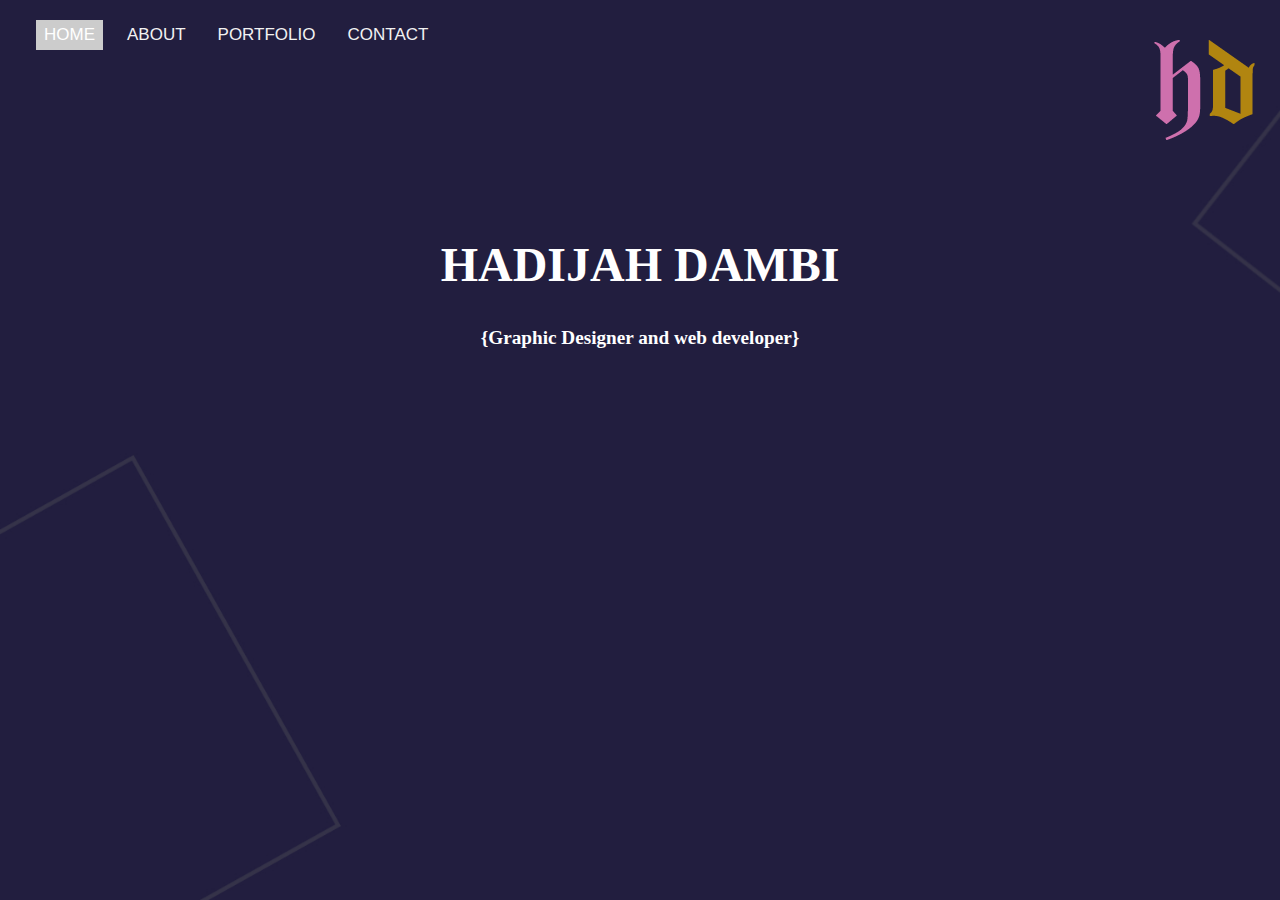
<file: Index.html>
<!DOCTYPE html>
<html lang="en">
<head>
    <meta charset="UTF-8">
    <meta name="viewport" content="width=device-width, initial-scale=1">
    <title>Hadijah Dambi</title>
    <link rel="stylesheet" href="https://unpkg.com/aos@next/dist/aos.css" />
    <link rel="stylesheet" href="https://use.fontawesome.com/releases/v5.7.2/css/all.css" integrity="sha384-fnmOCqbTlWIlj8LyTjo7mOUStjsKC4pOpQbqyi7RrhN7udi9RwhKkMHpvLbHG9Sr" crossorigin="anonymous">
    <link rel="stylesheet" href="https://cdnjs.cloudflare.com/ajax/libs/font-awesome/4.7.0/css/font-awesome.min.css">
      <link href='https://fonts.googleapis.com/css?family=Roboto:400,300,500,100' rel='stylesheet' type='main.css'>
<link rel="stylesheet" type="text/css" href="css/normalize.css">
<link rel="stylesheet" type="text/css" href="css/main.css">
    </head>
    <div class="me">
    <img src="images/logo.png">
    </div>
<body>
    <header>
        <div class="topnav" id="myTopnav">
  <a href="index.html" class="active">HOME</a>
  <a href="about.html">ABOUT</a>
  <a href="portfolio.html">PORTFOLIO</a>
  <a href="Contact.html">CONTACT</a>
  <a href="javascript:void(0);" class="icon" onclick="myFunction()">
    <i class="fa fa-bars"></i>
  </a>
  
</div>
<div class="landing-text">
        <h1><font size="15">HADIJAH DAMBI</font></h1>
        <h2>{Graphic Designer and web developer}</h2>
        
    </div>
</header>
<!-- on class="Contact" id="Contact">
                   <div class="container">
                   <div class="section-heading">
                     <<section class="about" id="about">
                    <div class="about-heading">
                        <h1>About</h1>
                        <h6>Myself</h6>
                    </div>
                    <p>
                        Lorem ipsum dolor sit amet, consectetur adipisicing elit, sed do eiusmod
                        tempor incididunt ut labore et dolore magna aliqua. Ut enim ad minim veniam,
                        quis nostrud exercitation ullamco laboris nisi ut aliquip ex ea commodo
                        consequat. Duis aute irure dolor in reprehenderit in voluptate velit esse
                        cillum dolore eu fugiat nulla pariatur. Excepteur sint occaecat cupidatat non
                        proident, sunt in culpa qui officia deserunt mollit anim id est laborum.
                    </p>
                     
                </div>
              
        </div>

    </section>
     <section class="services" id="services">
        <div class="container">
            <div class="section-heading">
                <h1>services</h1>
                <h6>What i can do for you</h6>
            </div>
            <div class="my-skills">
            <div class="skills">
            <div class="icon-container">
            <l class="fas fa-layer-group"> </l>
            </div>
            <h1>Web Design</h1>

            <p> Lorem ipsum dolor sit amet, consectetur adipisicing elit
             Lorem ipsum dolor sit amet, consectetur adipisicing elit</p>

             <div class="skills">
            <div class="icon-container">
            <l class="fas fa-code"> </l>
            </div>
            <h1>Web Development</h1>

            <p> Lorem ipsum dolor sit amet, consectetur adipisicing elit
             Lorem ipsum dolor sit amet, consectetur adipisicing elit</p>

             <div class="skills">
            <div class="icon-container">
            <l class="fas fa-chart-bar"> </l>
            </div>
            <h1>product strategy</h1>

            <p> Lorem ipsum dolor sit amet, consur adipisicing elit
             Lorem ipsum dolor sit amet, consectetur adipisicing elitectet
         </p>



                    
            </div>

            <section class="portfolio" id="portfolio">
                   <div class="container">
                   <div class="section-heading">
                     <h1>portfolio</h1>
                     <h6>view some of my recent work</h6>
            </div>
        </div>
    </section>
    <div class="portfolio-item">
        <div class="portfolio-img has-margin-right">

            <img src="images/Halloween.jpg" alt="">
            <div class="portfolio-description">
            <h6>Web Design</h6>
            <h1>Blog Website</h1>
             <p>
                Lorem ipsum dolor sit amet, consur adipisicing elit
             Lorem ipsum dolor sit amet, consectetur adipisicing elitectet
                 
             </p>
             <a href="#" class="cta">View Details</a>
             <div class="portfolio-description has-margin-right">
            <h6>Web Design</h6>
            <h1>Product Layout</h1>
             <p>
                Lorem ipsum dolor sit amet, consur adipisicing elit
             Lorem ipsum dolor sit amet, consectetur adipisicing elitectet
                 
             </p>
             <a href="#" class="cta">View Details</a>


            <img src="images/cover2.jpg" alt="">
            

            
        </div>
        
            <img src="images/akirachix card.jpg" alt="" >
            
        </div>
        <div class="portfolio-description">
            <h6>Web Design</h6>
            <h1>Product Sketch</h1>
             <p>
                Lorem ipsum dolor sit amet, consur adipisicing elit
             Lorem ipsum dolor sit amet, consectetur adipisicing elitectet
                 
             </p>
             <a href="#" class="cta">View Details</a>

            
        </div>

            <section class="Experience" id="Experience">
                   <div class="container">
                   <div class="section-heading">
                     <h1>    Experience  </h1>
                      <h6>past and current project</h6>
            </div>
        </div>
    </section>
    <div class="timeline">
        <ul>
            <li class="date" data.date="January-present">
                <h1>Google</h1>
                <p>
                  Lorem ipsum dolor sit amet, consur adipisicing elit
                  Lorem ipsum dolor sit amet, consectetur adipisicing elitectet   
                </p>
                
            </li>
    
   </ul>
        
    </div>
     <div class="timeline">
        <ul>
            <li class="date" data.date="January-present">
                <h1>Facebook</h1>
                <p>
                  Lorem ipsum dolor sit amet, consur adipisicing elit
                  Lorem ipsum dolor sit amet, consectetur adipisicing elitectet   
                </p>
                
            </li>
    
   </ul>
        
    </div>
     <div class="timeline">
        <ul>
            <li class="date" data.date="January-present">
                <h1>Microsoft</h1>
                <p>
                  Lorem ipsum dolor sit amet, consur adipisicing elit
                  Lorem ipsum dolor sit amet, consectetur adipisicing elitectet   
                </p>
                
            </li>
    
   </ul>
        
     </div>
     </div>
     </div>
     </div>
     </section> -->
      <!-- <sectih1> Contact</h1>
                      <h6>Let's work together</h6>
            </div>
            <form action="">
                <label for="name">Name:</label>
                <input type="text" id="Name"name="name" placeholder="Enter your name... "required>
                 <label for="Email">Email:</label>
                <input type="text" id="Email"email="email" placeholder="Enter your email... "required>
                <label for="Service">Services:</label>
                <select name="services" id="">
                   <option value="Web Design"></option>
                   <option value="Web Development"></option>
                   <option value="Web Design/Development"></option>
                </select>
                <label for="Subject">Subject:</label>
                <textarea name="Subject" id="Subject" cols="10" rows="10"></textarea>
                <input type="submit" name="submit">
            </form>
        </div>
    </section> -->
    <!-- <footer class="Copyright">
        <div class="up" id="up">
            <i class="fas fa-chervon.up"></i>
            <p>&copyright;Hadijah Dambi 2019</p>
            
        </div>
    </footer> -->
</div>
</div>
</div>
</section>
</div>
</section>


  <script src="https://ajax.googleapis.com/ajax/libs/jquery/3.3.1/jquery.min.js"></script>
    <script src="https://unpkg.com/aos@next/dist/aos.js"></script>
    <script src="main.js"></script>
</body>
</html>
</file>
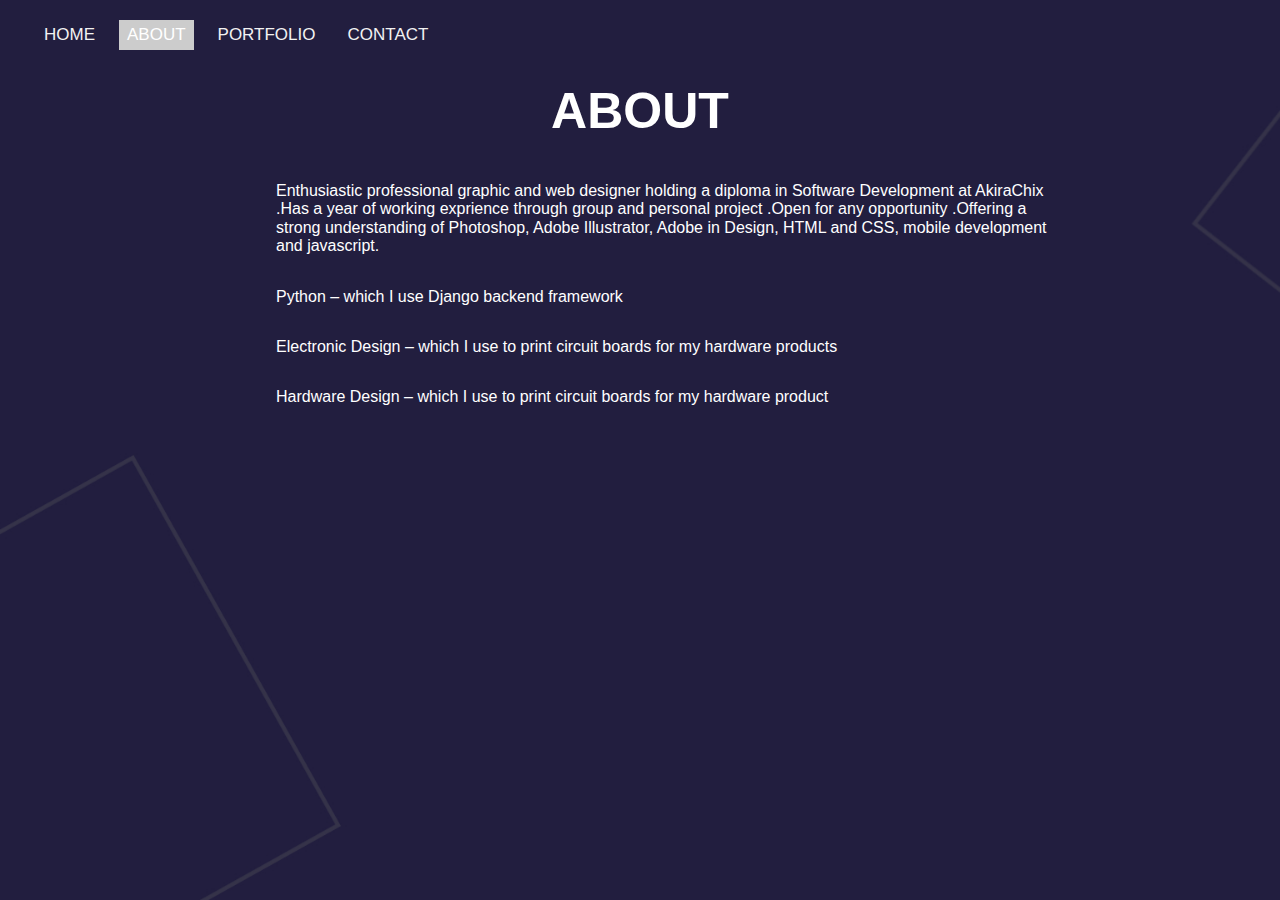
<file: about.html>
<!DOCTYPE html>
<html lang="en">
<head>
    <meta charset="UTF-8">
    <meta name="viewport" content="width=device-width, initial-scale=1">
    <title>Hadijah Dambi</title>
    <link rel="stylesheet" href="https://unpkg.com/aos@next/dist/aos.css" />
    <link rel="stylesheet" href="https://use.fontawesome.com/releases/v5.7.2/css/all.css" integrity="sha384-fnmOCqbTlWIlj8LyTjo7mOUStjsKC4pOpQbqyi7RrhN7udi9RwhKkMHpvLbHG9Sr" crossorigin="anonymous">
    <link rel="stylesheet" href="https://cdnjs.cloudflare.com/ajax/libs/font-awesome/4.7.0/css/font-awesome.min.css">
    
<link rel="stylesheet" type="text/css" href="css/normalize.css">
<link rel="stylesheet" type="text/css" href="css/main.css">
    </head>
<body>
    <header>
        <div class="topnav" id="myTopnav">
  <a href="index.html" >HOME</a>
  <a href="about.html" class="active">ABOUT</a>
  <a href="portfolio.html">PORTFOLIO</a>
  <a href="Contact.html">CONTACT</a>
  <a href="javascript:void(0);" class="icon" onclick="myFunction()">
    <i class="fa fa-bars"></i>
  </a>
</div>
</header>

<section class="about" id="about">
  <div class="dambi">
        <!-- <img src="images/dambi.jpg" style="float: right;margin: right 10px;"> -->
        </div>
                    <div class="about-heading">
                        <h1>About</h1>
                        <!-- <h4>Myself</h4> -->
                        

                    </div>
                    <p>
                        Enthusiastic professional graphic and web designer holding a diploma in Software Development at AkiraChix  .Has a year of working exprience through group and personal project .Open for any opportunity .Offering a strong understanding of Photoshop,  Adobe Illustrator, Adobe in Design, HTML and CSS, mobile development and javascript.
                        <p>Python – which I use Django backend framework</p>
                   <p> Electronic Design – which I use to print circuit boards for
                    my hardware products</p>
                    <p>Hardware Design – which I use to  print circuit boards for my hardware product</p>

                    </p>
                    
                 <!--    <h4>Academic Qualification</h4>
                      
                   <p> Graphic Design – which I use Adobe Illustrator, Photoshop and Indesign</p> 
                    <p>HTML CSS – I use it in Web development</p>
                    <p>JavaScript – which I use react frontend framework</p>
                    <p>Mobile Development - Developing mobile apps using android</p>
                    
                    </p> -->
                     
                </div>
              
        </div>

    </section>
    </body>
    </html>
</file>
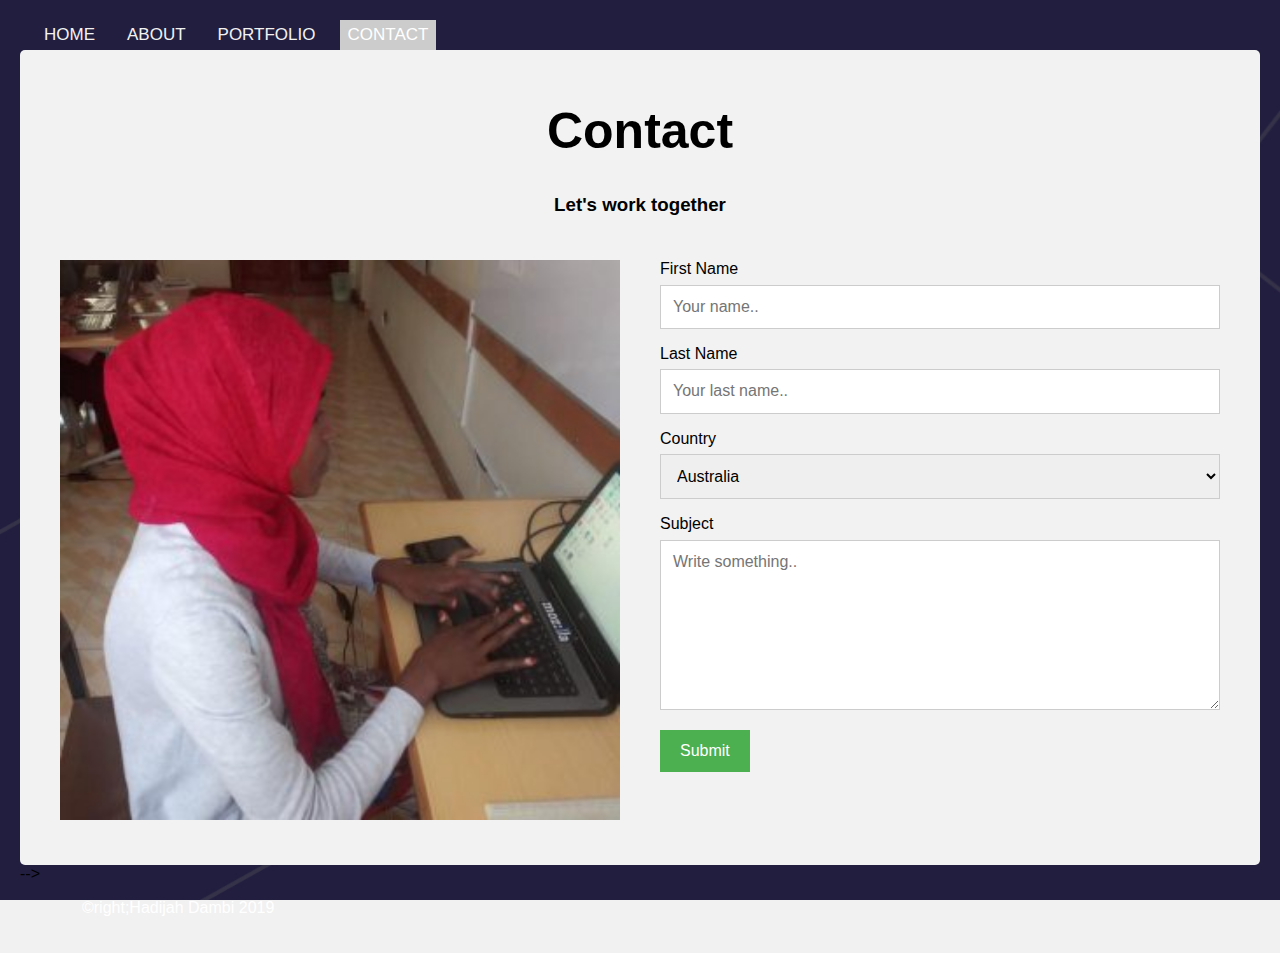
<file: contact.html>
<!DOCTYPE html>
<html lang="en">
<head>
    <meta charset="UTF-8">
    <meta name="viewport" content="width=device-width, initial-scale=1">
    <title>Hadijah Dambi</title>
    <link rel="stylesheet" href="https://unpkg.com/aos@next/dist/aos.css" />
    <link rel="stylesheet" href="https://use.fontawesome.com/releases/v5.7.2/css/all.css" integrity="sha384-fnmOCqbTlWIlj8LyTjo7mOUStjsKC4pOpQbqyi7RrhN7udi9RwhKkMHpvLbHG9Sr" crossorigin="anonymous">
    <link rel="stylesheet" href="https://cdnjs.cloudflare.com/ajax/libs/font-awesome/4.7.0/css/font-awesome.min.css">
    <link rel="stylesheet" href="https://cdnjs.cloudflare.com/ajax/libs/font-awesome/4.7.0/css/font-awesome.min.css">


    
<link rel="stylesheet" type="text/css" href="css/normalize.css">
<link rel="stylesheet" type="text/css" href="css/main.css">
    </head>
<body>
  <header>
          <div class="topnav" id="myTopnav">
  <a href="index.html" >HOME</a>
  <a href="about.html" >ABOUT</a>
  <a href="portfolio.html">PORTFOLIO</a>
  <a href="Contact.html" class="active">CONTACT</a>
  <a href="javascript:void(0);" class="icon" onclick="myFunction()">
    <i class="fa fa-bars"></i>
  </a>
</div>

  </header>
    <section class="Contact" id="Contact">
      <div class="container">
      <div class="section-heading">
                                    
      <div class="container">
  <div style="text-align:center">
    <h1>Contact</h1>
    <h3>Let's work together</h3>
    
  </div>
  <div class="row">
    <div class="column">
      <img src="images/hadijah.jpg" style="width:100%">
    </div>
    <div class="column">
      <form action="/action_page.php">
        <label for="fname">First Name</label>
        <input type="text" id="fname" name="firstname" placeholder="Your name..">
        <label for="lname">Last Name</label>
        <input type="text" id="lname" name="lastname" placeholder="Your last name..">
        <label for="country">Country</label>
        <select id="country" name="country">
          <option value="australia">Australia</option>
          <option value="canada">Canada</option>
          <option value="usa">USA</option>
          <option value="kenya">KENYA</option>
          <option value="uganda">uganda</option>
          <option value="tanzania">TANZANIA</option>
          <option value="burudi">BURUDI</option>
          <option value="drc">DRC</option>
        </select>
        <label for="subject">Subject</label>
        <textarea id="subject" name="subject" placeholder="Write something.." style="height:170px"></textarea>
        <input type="submit" value="Submit">
      </form>
    </div>
  </div>
</div>

    </section>
    </section> -->
  <!-- s -->
    <footer class="Copyright">
        <div class="up" id="up">
            <i class="fas fa-chervon.up"></i>
            <p>&copyright;Hadijah Dambi 2019</p>
            
        </div>
    </footer>
  </body>
  </html>
</file>
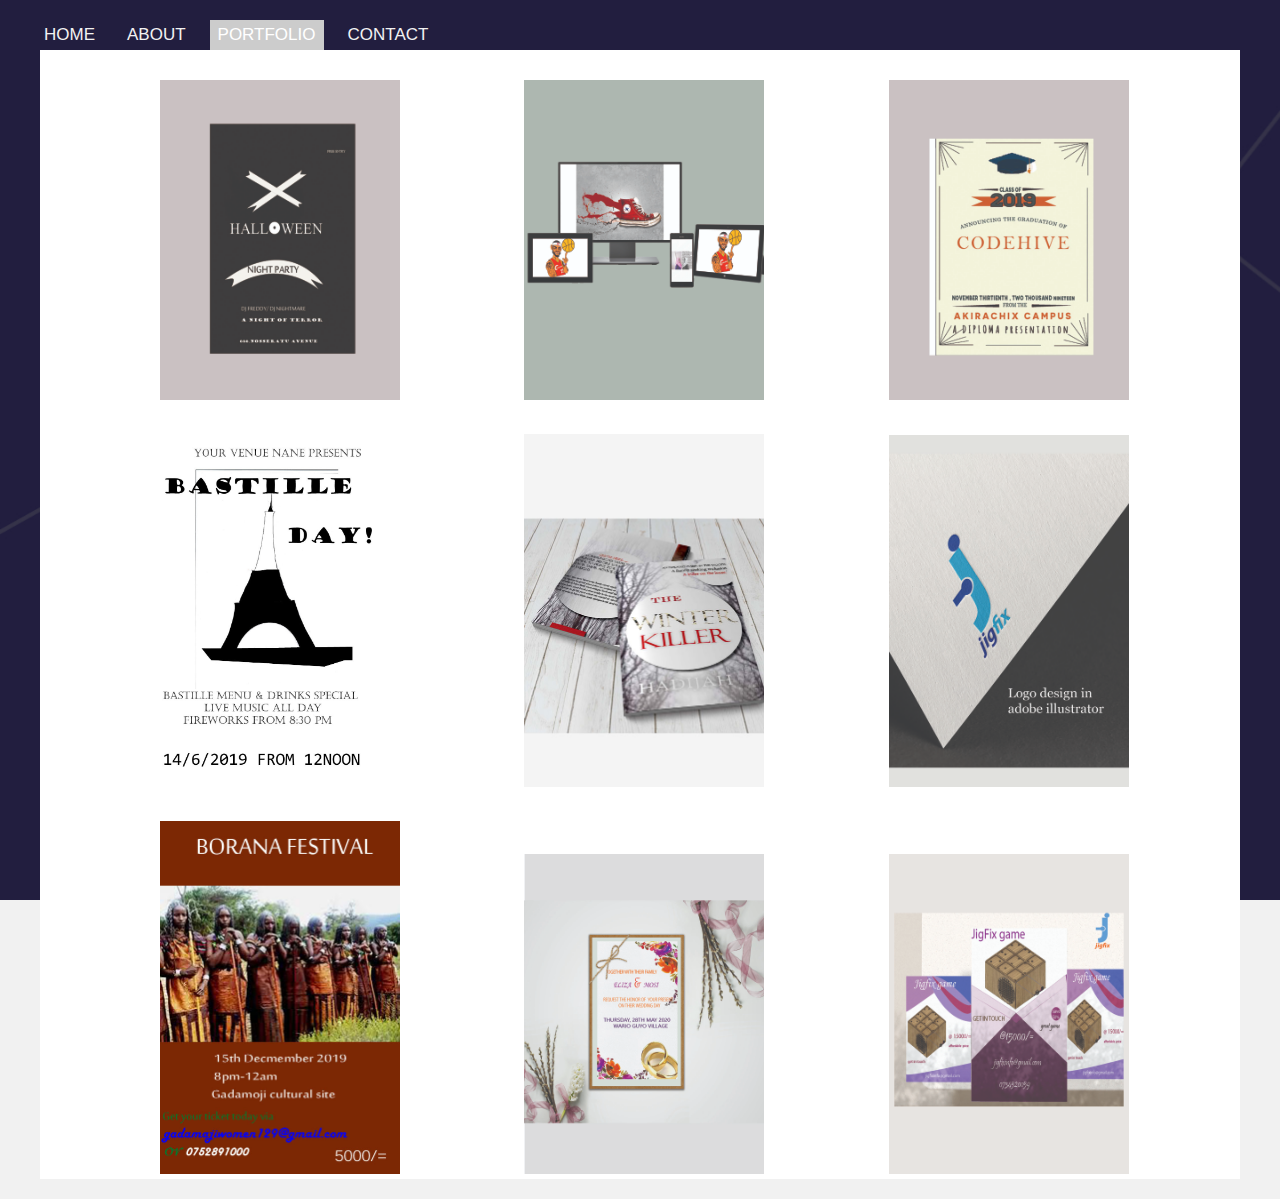
<file: portfolio.html>
<!DOCTYPE html>
<html lang="en">
<head>
    <meta charset="UTF-8">
    <meta name="viewport" content="width=device-width, initial-scale=1">
    <title>Hadijah Dambi</title>
    <link rel="stylesheet" href="https://unpkg.com/aos@next/dist/aos.css" />
    <link rel="stylesheet" href="https://use.fontawesome.com/releases/v5.7.2/css/all.css" integrity="sha384-fnmOCqbTlWIlj8LyTjo7mOUStjsKC4pOpQbqyi7RrhN7udi9RwhKkMHpvLbHG9Sr" crossorigin="anonymous">
    <link rel="stylesheet" href="https://cdnjs.cloudflare.com/ajax/libs/font-awesome/4.7.0/css/font-awesome.min.css">  
    
<link rel="stylesheet" type="text/css" href="css/normalize.css">
<link rel="stylesheet" type="text/css" href="css/main.css">
    </head>
<body>
    <header>
        <div class="topnav" id="myTopnav">
            <a href="index.html" >HOME</a>
            <a href="about.html">ABOUT</a>
            <a href="portfolio.html" class="active">PORTFOLIO</a>
            <a href="Contact.html">CONTACT</a>
            <a href="javascript:void(0);" class="icon" onclick="myFunction()">
              <i class="fa fa-bars"></i>
            </a>
        </div>
     <div class="main">

    <div class="content">
      <img src="images/Halloween.jpg" alt="Mountains" ><style>img{width:30%}</style>
          <img src="images/mockup.jpg" alt="Lights" ><style>img{width:30%}</style>
      
      <img src="images/akirachix card.jpg" alt="Nature" ><style>img{width:30%}</style>
        <img src="images/Hadijahposter.jpg" alt="Mountains" ><style>img{width:30%, height:30%;}</style>
    <img src="images/cover1.jpg" alt="Mountains" ><style>img{width:30%}</style>
    <img src="images/law3.jpg" alt="Mountains" ><style>img{width:30%}</style>
    <img src="images/festival poster.jpg" alt="Nature" ><style>img{width:30%}</style>
    <img src="images/mosi.jpg" alt="Nature" ><style>img{width:40%}</style>
    <img src="images/flyer.jpg" alt="Nature" ><style>img{width:30%}</style>
    
  </div>
  <div class="column-portfolio">
    <!-- <div class="content">
      <img src="images/cover2.jpg" alt="Mountains" style="width:100%">
      <h3>My Work</h3>
      <p>Lorem ipsum..</p>
    </div>
    <div class="content">
      <img src="images/cover.jpg" alt="Mountains" style="width:100%">
      <h3>My Work</h3>
      <p>Lorem ipsum..</p>
    </div>
  </div> -->
</div>

<!-- <div class="content">
  <img src="images/cover.jpg" alt="Bear" style="width:100%">

</div> -->
</div>
<!-- </div> -->
</header>
</body>
</html>


       <!--  <div class="images"> -->
<!-- <section class="portfolio" id="portfolio">
                   <div class="container">
                   <div class="section-heading"> -->
                     <!-- <h1>portfolio</h1> -->
            <!--          <h6>view some of my recent work</h6>
            </div> -->
       <!--  </div>
    </section> -->
    <!-- <div class="row">
        <div class="column">

            <img src="images/cover2.jpg" alt="">
            <div class="picture">
        </div> -->
        <!-- <div class="column">
          <img src="images/Halloween.jpg" alt="">

        </div>
           <div class="column"> 
            <img src="images/akirachix.jpg" alt="" >
        
          </div>
        </div>
      </div>
      </div> --><!-- 
      my divs -->
    <!--   <div class="wato">
        <div class="one">

        </div>
        <div class="two">
          
        </div>
        
      </div>
    </header>
  </body>
  </html> -->

           <!--  <div class="portfolio-description">
            <h6>Web Design</h6>
            <h1>Blog Website</h1>
             <p>
                Lorem ipsum dolor sit amet, consur adipisicing elit
             Lorem ipsum dolor sit amet, consectetur adipisicing elitectet
                 
             </p>
             <a href="#" class="cta">View Details</a>
             <div class="portfolio-description ">
            <h6>Web Design</h6>
            <h1>Product Layout</h1>
             <p>
                Lorem ipsum dolor sit amet, consur adipisicing elit
             Lorem ipsum dolor sit amet, consectetur adipisicing elitectet
                 
             </p>
             <a href="#" class="cta">View Details</a>
 -->

            

            
      <!--   </div>
        
            
        </div>
        <div class="portfolio-description">
            <h6>Web Design</h6>
            <h1>Product Sketch</h1>
             <p>
                Lorem ipsum dolor sit amet, consur adipisicing elit
             Lorem ipsum dolor sit amet, consectetur adipisicing elitectet
                 
             </p>
             <a href="#" class="cta">View Details</a>

            
        </div>
        </div> -->


        <!-- 

<div class="landing-text">
        <h1><font size="15">HADIJAH DAMBI</font></h1>
        <h4>UI/UX Designer and web developer</h4>
 -->
</file>
<file: css/main.css>
body{
	
	background-image:url(../images/sitebg.jpg);
	background-repeat: no-repeat;
	background-attachment: fixed;
	background-size :cover;
	}

	.topnav {
 /* background-color: #333;*/
  overflow: hidden;
  text-align: left;
}
.topnav a {
  float: left;
  display: inline;
  color: #f2f2f2;
  text-align: left;
  padding: 5px 8px;
  text-decoration: none;
  font-size: 17px;
  margin-left: 1rem;
 /* float: right;
*/  
}

.topnav a:hover {
  background-color: #ddd;
  /*color: black;*/
}
.topnav a.active {
  background-color: #ccc;
  color: white;
}
.topnav .icon {
  display: none;
}
.landing-text{
	text-align: center;
	text-decoration: none;
	color: white;
	font-size: 80%;
	margin-top: 15%;
	font-family: 'Roboto:400,300,500,100';
}
.landing-text h4{
	margin-top: 0%;
}

	
}
.about{
	margin: 0 auto;
	padding-top: 0px;
	text-align: left;
	padding-right: 5%;
	position: absolute;
	padding-left: 10%;
}
.about h1{
	color: white;
	text-decoration: none;
	text-transform: uppercase;
	top: 4%;
	text-align: center;
}
.about h4{
	color: white;
	text-decoration: none;
	text-transform: uppercase;
	top: 5%;
	text-align: center;

}
.about p{
	color: white;
	text-decoration: none;
	/*text-transform: uppercase;*/
	/*float:center;*/
	/*text-align: center;*/
	/*margin-top: 5%*/;
	margin-right: 15%;
	margin-left: 20%;
	padding: 0.5rem;
}

* {
  box-sizing: border-box;
}
input[type=text], select, textarea {
  width: 100%;
  padding: 12px;
  border: 1px solid #ccc;
  margin-top: 6px;
  margin-bottom: 16px;
  resize: vertical;
}
input[type=submit] {
  background-color: #4CAF50;
  color: white;
  padding: 12px 20px;
  border: none;
  cursor: pointer;
}

input[type=submit]:hover {
  background-color: #45a049;
}
.container {
  border-radius: 5px;
  background-color: #f2f2f2;
  padding: 10px;
}
.column {
  float: left;
  width: 50%;
  margin-top: 6px;
  padding: 20px; 

}
	
.row:after {
  content: "";
  display: table;
  clear: both;
}



.fa {
  padding: 20px;
  font-size: 30px;
  width: 50px;
  text-align: center;
  text-decoration: none;
}
.fa:hover {
  opacity: 0.7;
}
.fa-facebook {
  background: #3B5998;
  color: white;
}
.fa-twitter {
  background: #55ACEE;
  color: white;
}

.Copyright{
	color: white;
	padding-left: 5%;
}
/*portfolio
*/
.me{
  
 /* flex: top;*/
  float: right;
  min-height: 3px;
  min-width: 2px;


}

* {
  box-sizing: border-box;
}

body {
  background-color: #f1f1f1;
  padding: 20px;
  font-family: Arial;
}
.main {
  max-width: 1200px;
  margin: auto;
}

h1 {
  font-size: 50px;
  word-break: break-all;
}
.content{
  width:100%;
  height:auto;
  background-color: white;
}
.content img{
  width:30%;
  padding: 30px 0px 0px 0px;
  padding-left: 10%;
}
/*.row {
  margin: 8px -16px;
}
.row,
.row > .column {
  padding: `15px;
}
.column-portfolio {
  float: left;
  width: 30%;
  padding: 30px 0px 0px 0px;
}
.row:after {
  content: "";
  display: table;
  clear: both;
}*/
/*.content {
  background-color: white;
  padding: 10px;
}*/
@media screen and (max-width: 900px) {
  .column-portfolio {
    width: 50%;
  }

@media screen and (max-width: 600px) {
  .column-portfolio {
    width: 100%;
  }
 /* .mango{
  	width: 100%
  	height:100%
  	background-color:black;
  	background-size: cover;
  	/
  }*/


@media screen and (max-width: 736px) {

      #colum-portfolio {
        padding: 3em 0 1em 0 ;
      }

        #colum-portfolio {
          -moz-flex-direction: column;
          -webkit-flex-direction: column;
          -ms-flex-direction: column;
          flex-direction: column;
        }
</file>
